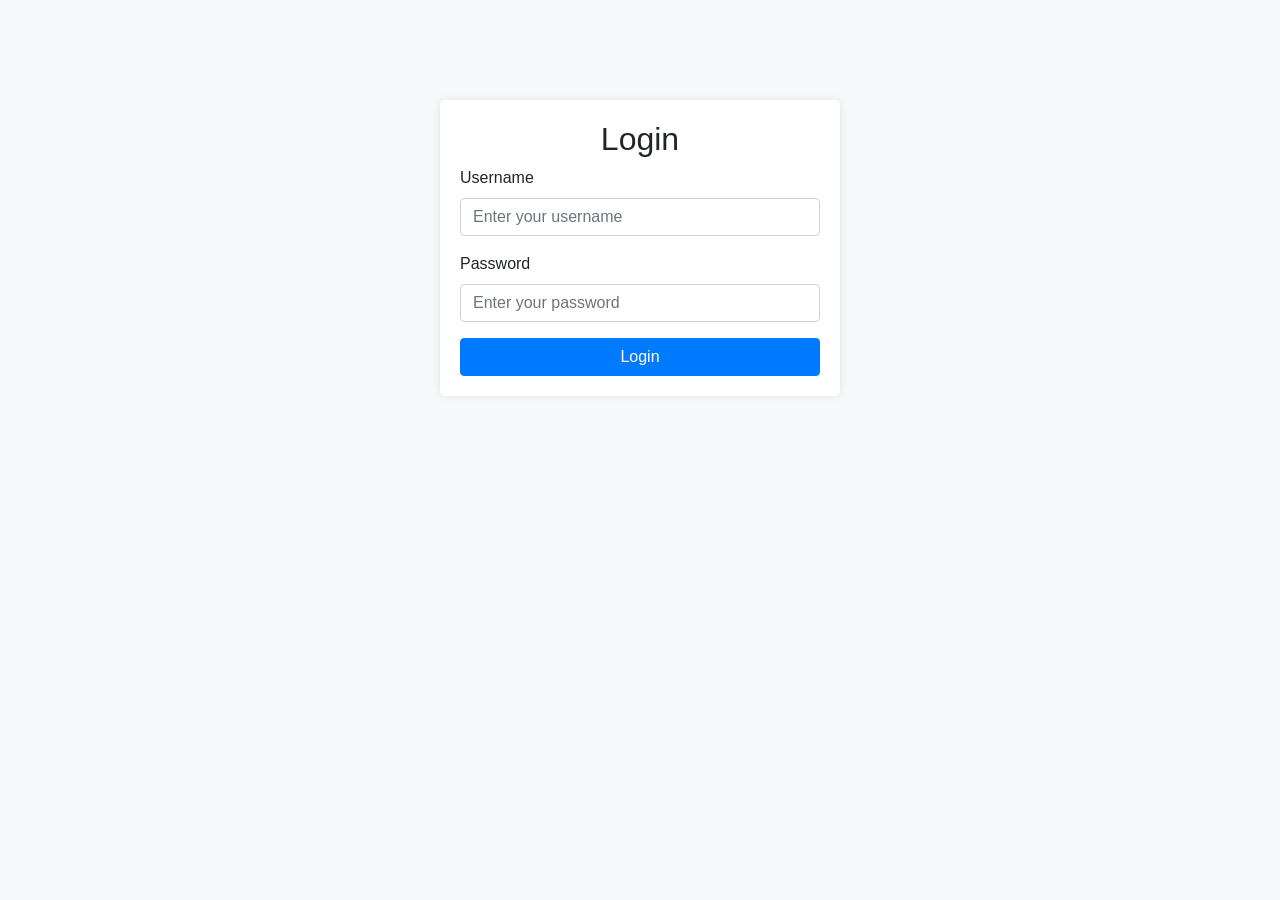
<file: login.html>
<!DOCTYPE html>
<html lang="en">
<head>
    <meta charset="UTF-8">
    <meta name="viewport" content="width=device-width, initial-scale=1.0">
    <title>Form Login</title>
    <link href="https://stackpath.bootstrapcdn.com/bootstrap/4.5.2/css/bootstrap.min.css" rel="stylesheet">
    <style>
        body {
            background-color: #f8f9fa;
        }
        .login-container {
            max-width: 400px;
            margin: 100px auto;
            padding: 20px;
            background-color: white;
            border-radius: 5px;
            box-shadow: 0 0 10px rgba(0,0,0,0.1);
        }
    </style>
</head>
<body>

<div class="login-container">
    <h2 class="text-center">Login</h2>
    <form>
        <div class="form-group">
            <label for="username">Username</label>
            <input type="text" class="form-control" id="username" placeholder="Enter your username" required>
        </div>
        <div class="form-group">
            <label for="password">Password</label>
            <input type="password" class="form-control" id="password" placeholder="Enter your password" required>
        </div>
        <button type="submit" class="btn btn-primary btn-block">Login</button>
        
    </form>
</div>

<script src="https://code.jquery.com/jquery-3.5.1.slim.min.js"></script>
<script src="https://cdn.jsdelivr.net/npm/@popperjs/core@2.11.6/dist/umd/popper.min.js"></script>
<script src="https://stackpath.bootstrapcdn.com/bootstrap/4.5.2/js/bootstrap.min.js"></script>
</body>
</html>
</file>
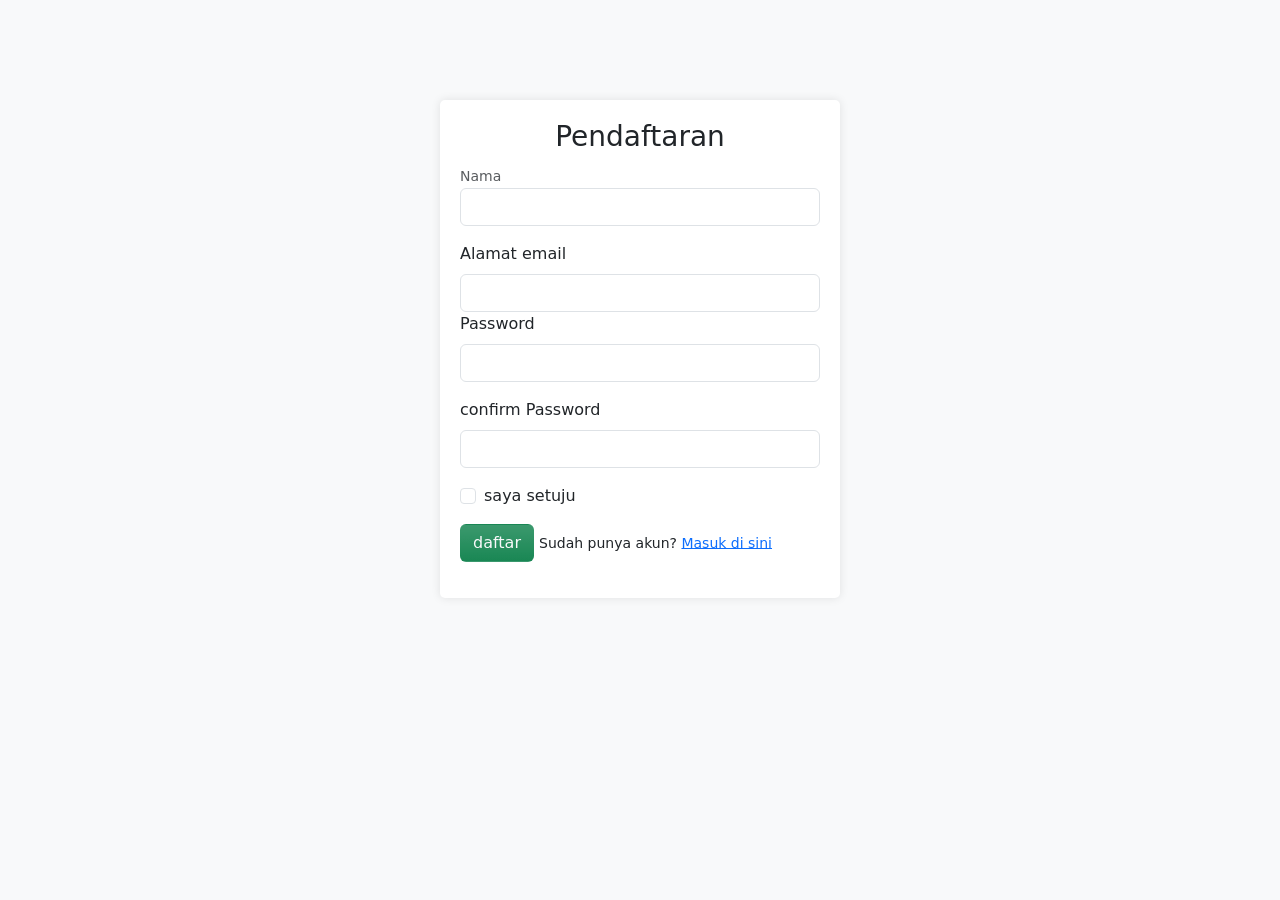
<file: register.html>
<!doctype html>
<html lang="en">
  <head>
    <meta charset="utf-8">
    <meta name="viewport" content="width=device-width, initial-scale=1">
    <title>Register</title>
    <link href="https://cdn.jsdelivr.net/npm/bootstrap@5.3.3/dist/css/bootstrap.min.css" rel="stylesheet">
    <style>
         body {
            background-color: #f8f9fa;
        }
        .Register-container {
          max-width: 400px;
            margin: 100px auto;
            padding: 20px;
            background-color: white;
            border-radius: 5px;
            box-shadow: 0 0 10px rgba(0,0,0,0.1);
        }

    </style>
  </head>
  <body> 
 <div class="Register-container">
  <h3 align="center">Pendaftaran</h3>
 <form>
    <div class="mb-3">
      <label for="exampleInputName1" class="form-text fw-medium" >Nama</label>
      <input type="email" class="form-control" id="exampleInputName1">
      
    </div>
    <div class="mb-3">
      <label for="exampleInputEmail1" class="form-label fw-medium">Alamat email</label>
      <input type="email" class="form-control" id="exampleInputEmail1">
      
    <div class="mb-3">
      <label for="exampleInputPassword1" class="form-label fw-medium">Password</label>
      <input type="password" class="form-control" id="exampleInputPassword1">
    </div>
    <div class="mb-3">
      <label for="exampleInputPassword2" class="form-label fw-medium">confirm Password</label>
      <input type="password" class="form-control" id="exampleInputPassword2">
    </div>
    <div class="mb-3 form-check">
      <input type="checkbox" class="form-check-input" id="exampleCheck1">
      <label class="form-check-label fw-medium" for="exampleCheck1">saya setuju </label>
    </div>
      <button type="submit" class="btn  bg-success bg-gradient fw-mediumn text-light" >daftar</button>
    <small>Sudah punya akun? <a href="login.html">Masuk di sini</a></small>
  </form>
</div>


<script src="https://cdn.jsdelivr.net/npm/bootstrap@5.3.3/dist/js/bootstrap.bundle.min.js" integrity="sha384-YvpcrYf0tY3lHB60NNkmXc5s9fDVZLESaAA55NDzOxhy9GkcIdslK1eN7N6jIeHz" crossorigin="anonymous"></script>
<script src="https://cdn.jsdelivr.net/npm/@popperjs/core@2.11.8/dist/umd/popper.min.js" integrity="sha384-I7E8VVD/ismYTF4hNIPjVp/Zjvgyol6VFvRkX/vR+Vc4jQkC+hVqc2pM8ODewa9r" crossorigin="anonymous"></script>
<script src="https://cdn.jsdelivr.net/npm/bootstrap@5.3.3/dist/js/bootstrap.min.js" integrity="sha384-0pUGZvbkm6XF6gxjEnlmuGrJXVbNuzT9qBBavbLwCsOGabYfZo0T0to5eqruptLy" crossorigin="anonymous"></script> 
</body>
</html>
</file>
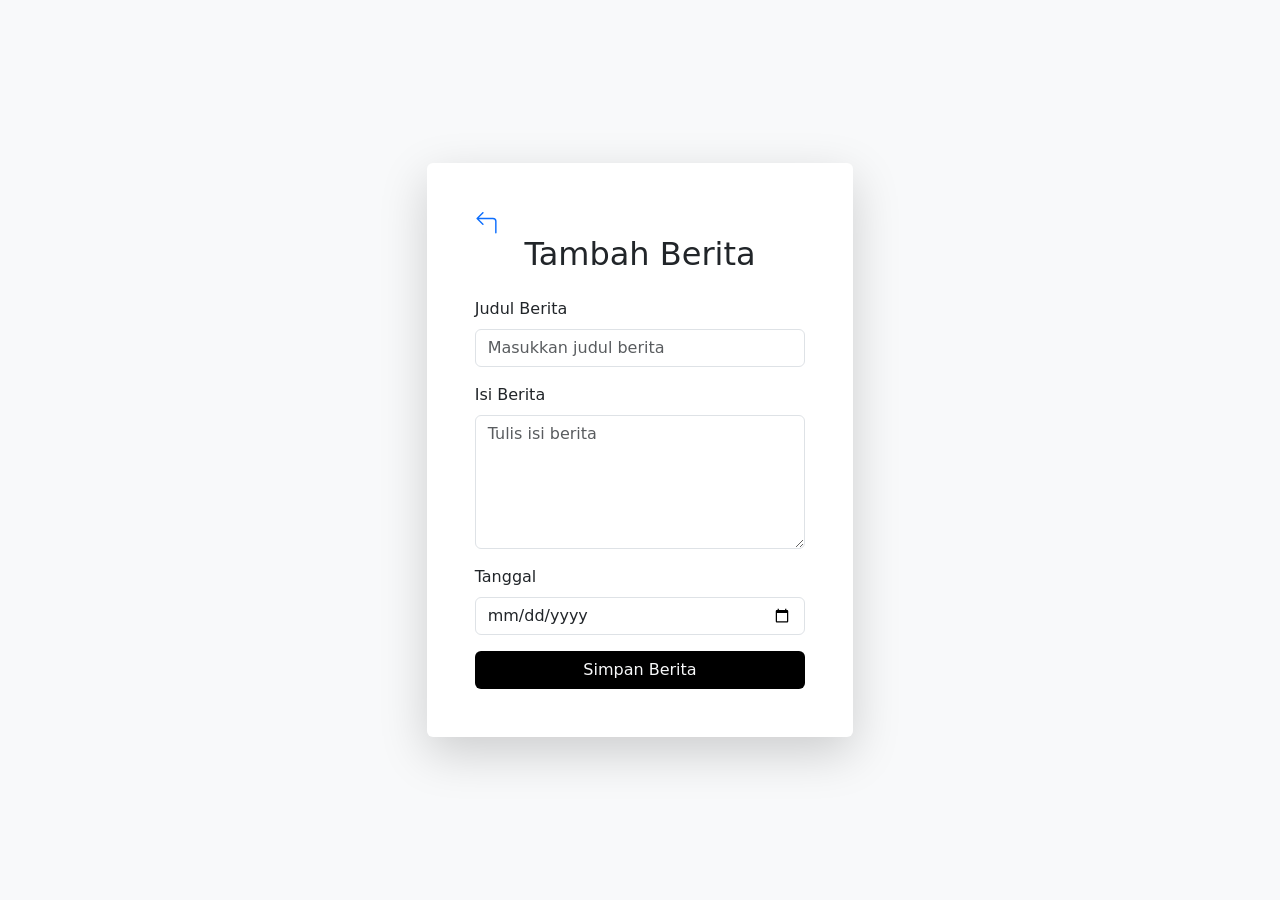
<file: Tambah_Berita.html>
<!doctype html>
<html lang="id">
  <head>
    <meta charset="utf-8">
    <meta name="viewport" content="width=device-width, initial-scale=1">
    <title>Tambah Berita</title>
    <link href="https://cdn.jsdelivr.net/npm/bootstrap@5.3.3/dist/css/bootstrap.min.css" rel="stylesheet" integrity="sha384-QWTKZyjpPEjISv5WaRU9OFeRpok6YctnYmDr5pNlyT2bRjXh0JMhjY6hW+ALEwIH" crossorigin="anonymous">
    <style>
      body {
        background-color: #f8f9fa; /* Opsional: memberikan latar belakang abu-abu muda */
      }
      .back-icon {
        position: absolute;
        top: -20px;
        left: -20px;
        font-size: 24px;
        color: #dc3545;
        text-decoration: none;
      }
      .form-container {
        position: relative; /* Agar posisi icon back mengacu pada container ini */
      }
    </style>
  </head>
  <body class="d-flex justify-content-center align-items-center vh-100">
    <div class="col-md-6 col-lg-4 rounded shadow-lg p-5 bg-white form-container">
      <a href="index.php">
      <svg xmlns="http://www.w3.org/2000/svg" width="23" height="23" fill="currentColor" class="bi bi-arrow-90deg-left" viewBox="0 0 16 16">
        <path fill-rule="evenodd" d="M1.146 4.854a.5.5 0 0 1 0-.708l4-4a.5.5 0 1 1 .708.708L2.707 4H12.5A2.5 2.5 0 0 1 15 6.5v8a.5.5 0 0 1-1 0v-8A1.5 1.5 0 0 0 12.5 5H2.707l3.147 3.146a.5.5 0 1 1-.708.708z"/>
      </svg></a>

      <h2 class="text-center mb-4">Tambah Berita</h2>
      <form>
        <div class="mb-3">
          <label for="judulBerita" class="form-label">Judul Berita</label>
          <input type="text" class="form-control" id="judulBerita" placeholder="Masukkan judul berita">
        </div>
        <div class="mb-3">
          <label for="isiBerita" class="form-label">Isi Berita</label>
          <textarea class="form-control" id="isiBerita" rows="5" placeholder="Tulis isi berita"></textarea>
        </div>
        <div class="mb-3">
          <label for="tanggalBerita" class="form-label">Tanggal</label>
          <input type="date" class="form-control" id="tanggalBerita">
        </div>
        <button type="submit" class="btn bg-black text-light w-100">Simpan Berita</button>
      </form>
    </div>

    <script src="https://cdn.jsdelivr.net/npm/bootstrap@5.3.3/dist/js/bootstrap.bundle.min.js" integrity="sha384-YvpcrYf0tY3lHB60NNkmXc5s9fDVZLESaAA55NDzOxhy9GkcIdslK1eN7N6jIeHz" crossorigin="anonymous"></script>
  </body>
</html>
</file>
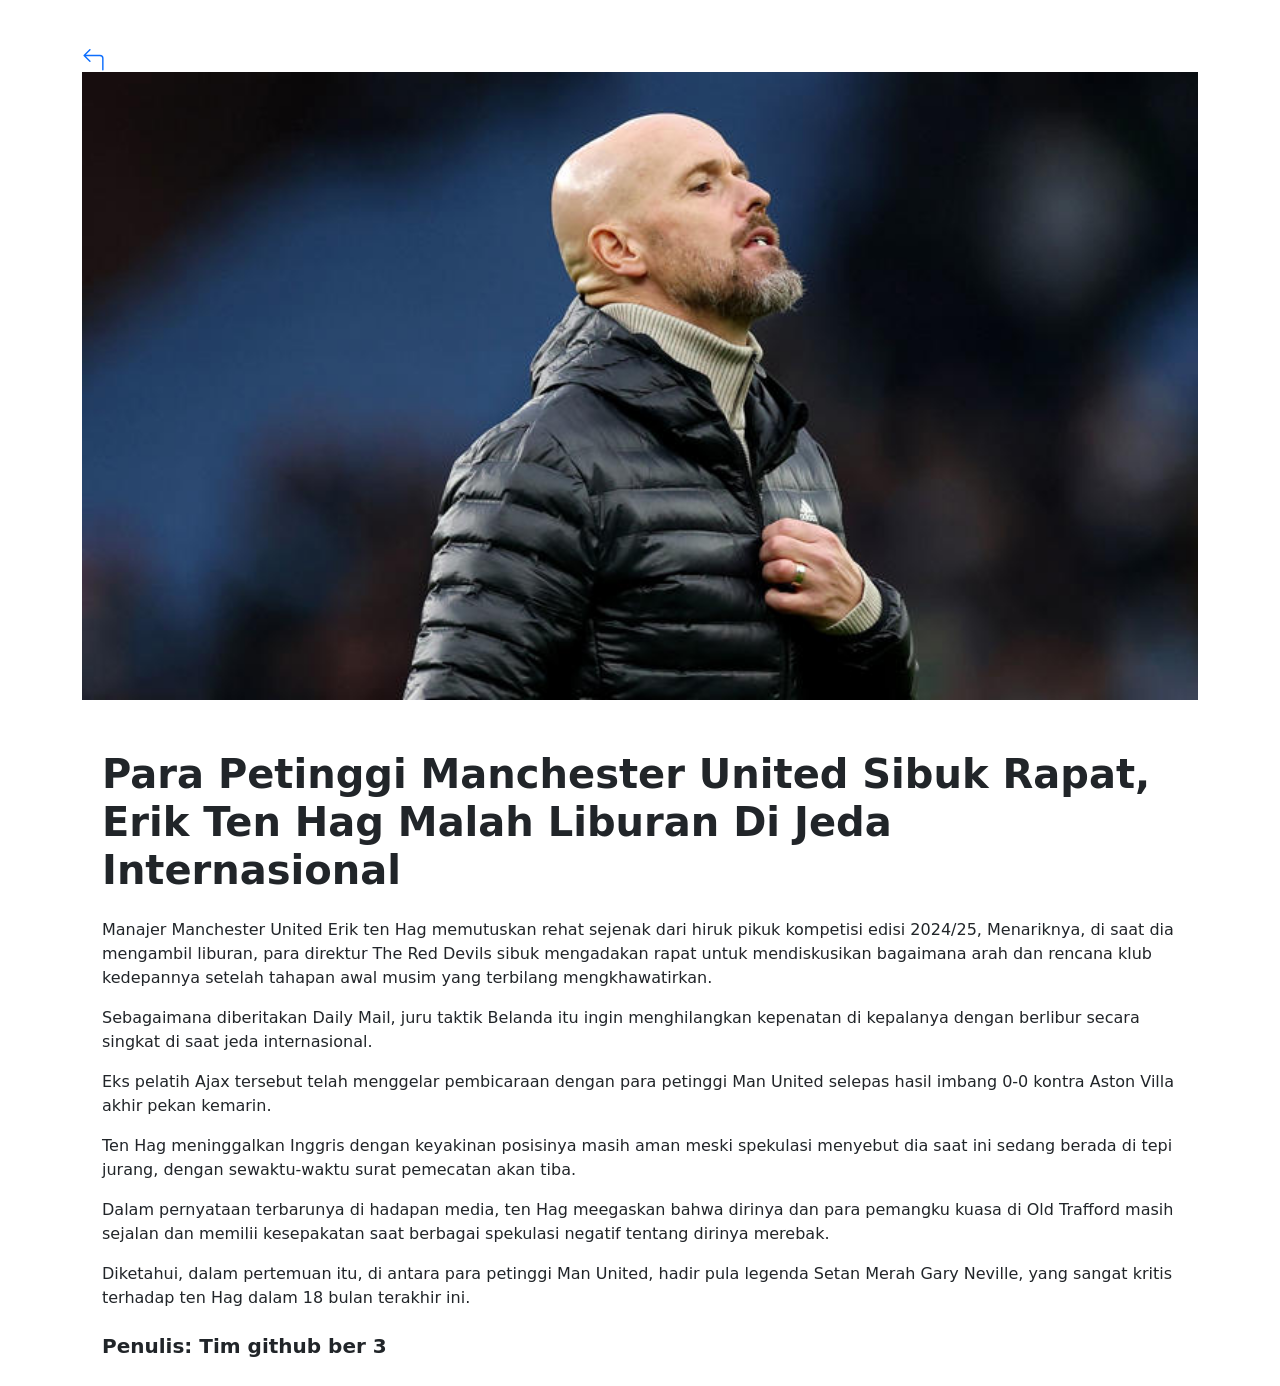
<file: isi berita/blo.html>
<!DOCTYPE html>
<html lang="id">
<head>
    <meta charset="UTF-8">
    <meta name="viewport" content="width=device-width, initial-scale=1.0">
    <meta http-equiv="X-UA-Compatible" content="IE=edge">
    <title>Detail Berita - SMKN 2 Padang</title>
    <link href="https://cdn.jsdelivr.net/npm/bootstrap@5.3.3/dist/css/bootstrap.min.css" rel="stylesheet" integrity="sha384-QWTKZyjpPEjISv5WaRU9OFeRpok6YctnYmDr5pNlyT2bRjXh0JMhjY6hW+ALEwIH" crossorigin="anonymous">
    <style>
        .article-image {
            width: 100%;
            height: auto;
        }

        .article-content {
            padding: 20px;
        }

        .article-header {
            margin-bottom: 30px;
        }

        .back-btn {
            margin-bottom: 20px;
        }
    </style>
</head>
<body>

    <div class="container mt-5">
        <a href="../index.php">            <svg xmlns="http://www.w3.org/2000/svg" width="23" height="23" fill="currentColor" class="bi bi-arrow-90deg-left" viewBox="0 0 16 16">
              <path fill-rule="evenodd" d="M1.146 4.854a.5.5 0 0 1 0-.708l4-4a.5.5 0 1 1 .708.708L2.707 4H12.5A2.5 2.5 0 0 1 15 6.5v8a.5.5 0 0 1-1 0v-8A1.5 1.5 0 0 0 12.5 5H2.707l3.147 3.146a.5.5 0 1 1-.708.708z"/>
            </svg></a>

        <!-- Gambar Berita -->
        <div class="article-header text-center">
            <img src="../assets/blo.jpeg" alt="Gambar Berita" class="img-fluid article-image">
        </div>

        <!-- Isi Artikel -->
        <div class="article-content">
            <h1 class="mb-4"><strong>Para Petinggi Manchester United Sibuk Rapat, Erik Ten Hag Malah Liburan Di Jeda Internasional</strong></h1>
            <p>
                Manajer Manchester United Erik ten Hag memutuskan rehat sejenak dari hiruk pikuk kompetisi edisi 2024/25, Menariknya, di saat dia mengambil liburan, para direktur The Red Devils sibuk mengadakan rapat untuk mendiskusikan bagaimana arah dan rencana klub kedepannya setelah tahapan awal musim yang terbilang mengkhawatirkan.            </p>
            <p>
                Sebagaimana diberitakan Daily Mail, juru taktik Belanda itu ingin menghilangkan kepenatan di kepalanya dengan berlibur secara singkat di saat jeda internasional.            </p>
            <p>
                Eks pelatih Ajax tersebut telah menggelar pembicaraan dengan para petinggi Man United selepas hasil imbang 0-0 kontra Aston Villa akhir pekan kemarin.            </p>
            <p>
                Ten Hag meninggalkan Inggris dengan keyakinan posisinya masih aman meski spekulasi menyebut dia saat ini sedang berada di tepi jurang, dengan sewaktu-waktu surat pemecatan akan tiba.            </p>
            <p>
                Dalam pernyataan terbarunya di hadapan media, ten Hag meegaskan bahwa dirinya dan para pemangku kuasa di Old Trafford masih sejalan dan memilii kesepakatan saat berbagai spekulasi negatif tentang dirinya merebak.            </p>
            <p>
                Diketahui, dalam pertemuan itu, di antara para petinggi Man United, hadir pula legenda Setan Merah Gary Neville, yang sangat kritis terhadap ten Hag dalam 18 bulan terakhir ini.            </p>

            <h5 class="mt-4"><strong>Penulis: Tim github ber 3</strong></h5>
        </div>
    </div>

    <script src="https://cdn.jsdelivr.net/npm/bootstrap@5.3.3/dist/js/bootstrap.bundle.min.js" integrity="sha384-PPkmeTRzHnRgGvbRWfjGZrlZNi5jKvjkFripRyJAKSkwSZzPA/sJrZ/z5+IFSz07" crossorigin="anonymous"></script>
</body>
</html>
</file>
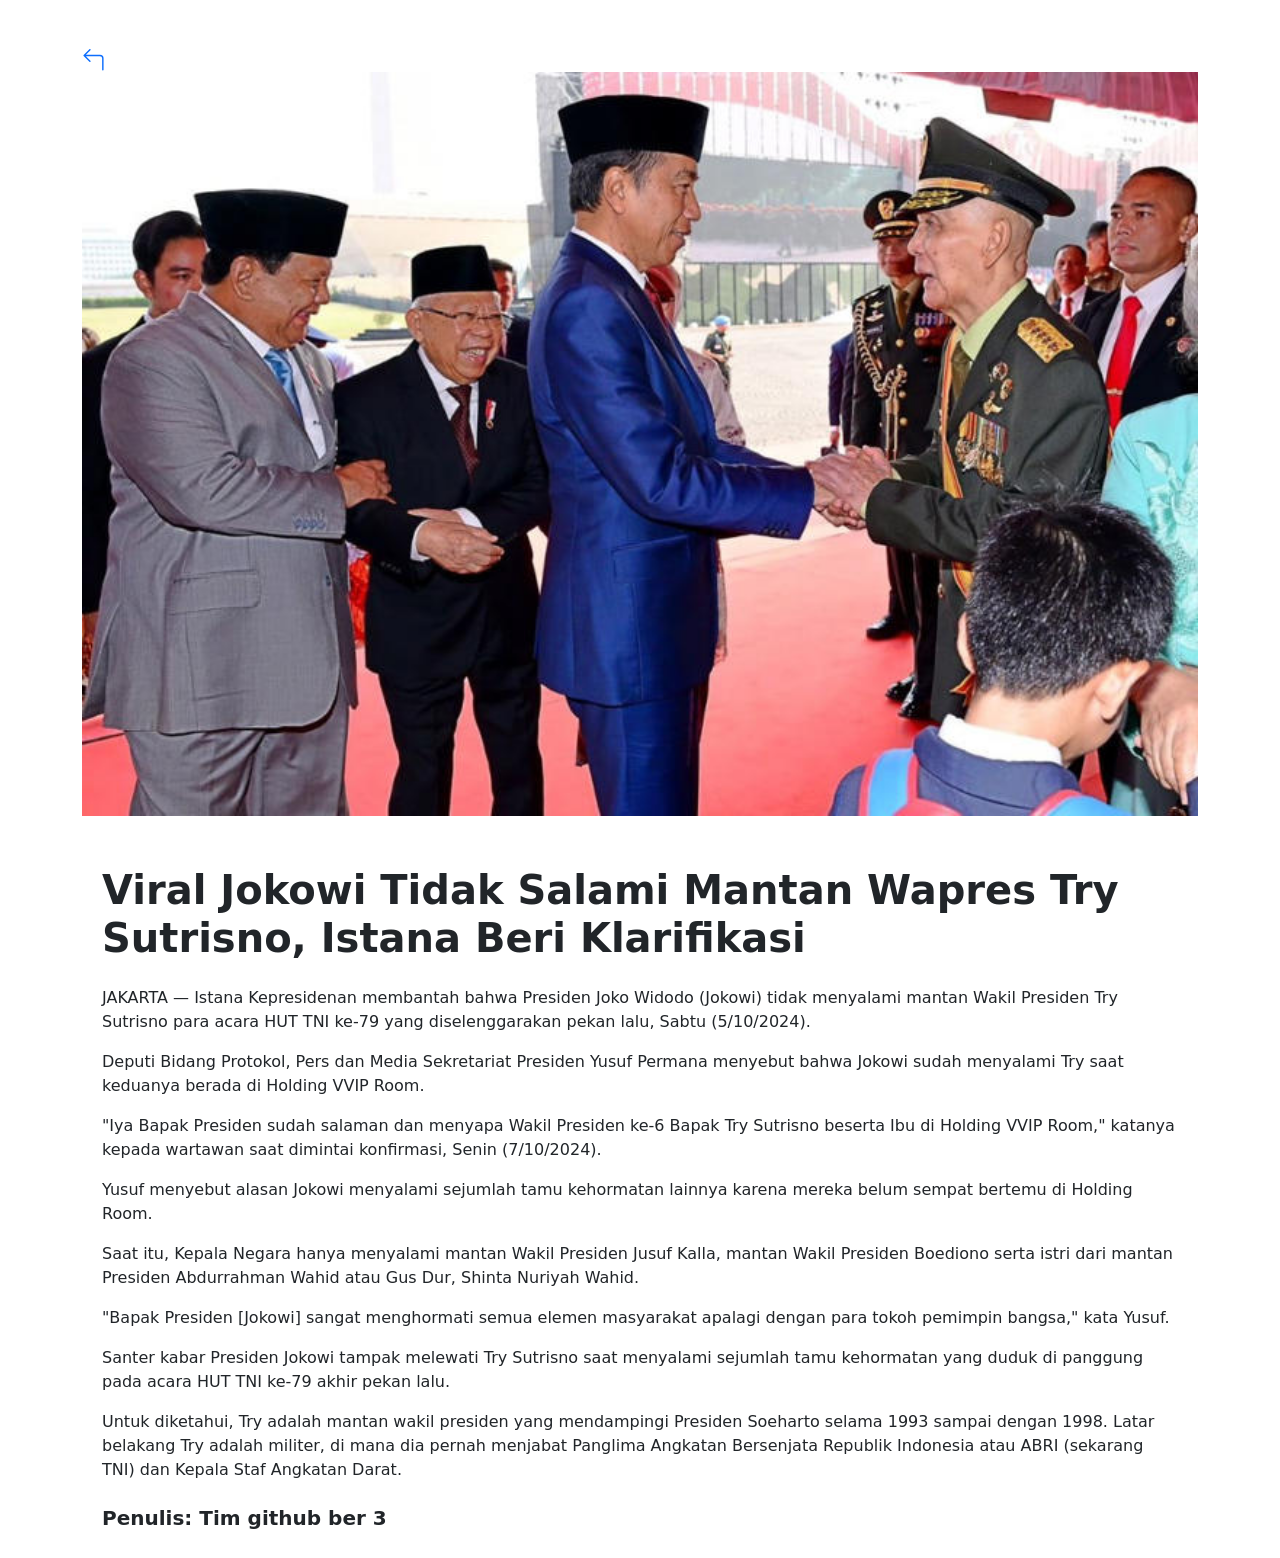
<file: isi berita/joko.html>
<!DOCTYPE html>
<html lang="id">
<head>
    <meta charset="UTF-8">
    <meta name="viewport" content="width=device-width, initial-scale=1.0">
    <meta http-equiv="X-UA-Compatible" content="IE=edge">
    <title>Detail Berita - SMKN 2 Padang</title>
    <link href="https://cdn.jsdelivr.net/npm/bootstrap@5.3.3/dist/css/bootstrap.min.css" rel="stylesheet" integrity="sha384-QWTKZyjpPEjISv5WaRU9OFeRpok6YctnYmDr5pNlyT2bRjXh0JMhjY6hW+ALEwIH" crossorigin="anonymous">
    <style>
        .article-image {
            width: 100%;
            height: auto;
        }

        .article-content {
            padding: 20px;
        }

        .article-header {
            margin-bottom: 30px;
        }

        .back-btn {
            margin-bottom: 20px;
        }
    </style>
</head>
<body>

    <div class="container mt-5">
        <a href="../index.php">            <svg xmlns="http://www.w3.org/2000/svg" width="23" height="23" fill="currentColor" class="bi bi-arrow-90deg-left" viewBox="0 0 16 16">
              <path fill-rule="evenodd" d="M1.146 4.854a.5.5 0 0 1 0-.708l4-4a.5.5 0 1 1 .708.708L2.707 4H12.5A2.5 2.5 0 0 1 15 6.5v8a.5.5 0 0 1-1 0v-8A1.5 1.5 0 0 0 12.5 5H2.707l3.147 3.146a.5.5 0 1 1-.708.708z"/>
            </svg></a>

        <!-- Gambar Berita -->
        <div class="article-header text-center">
            <img src="../assets/joko.jpeg" alt="Gambar Berita" class="img-fluid article-image">
        </div>

        <!-- Isi Artikel -->
        <div class="article-content">
            <h1 class="mb-4"><strong>Viral Jokowi Tidak Salami Mantan Wapres Try Sutrisno, Istana Beri Klarifikasi</strong></h1>
            <p>
                JAKARTA — Istana Kepresidenan membantah bahwa Presiden Joko Widodo (Jokowi) tidak menyalami mantan Wakil Presiden Try Sutrisno para acara HUT TNI ke-79 yang diselenggarakan pekan lalu, Sabtu (5/10/2024). 
            </p>
            <p>
                Deputi Bidang Protokol, Pers dan Media Sekretariat Presiden Yusuf Permana menyebut bahwa Jokowi sudah menyalami Try saat keduanya berada di Holding VVIP Room. 
            </p>
            <p>
                "Iya Bapak Presiden sudah salaman dan menyapa Wakil Presiden ke-6 Bapak Try Sutrisno beserta Ibu di Holding VVIP Room," katanya kepada wartawan saat dimintai konfirmasi, Senin (7/10/2024). 
            </p>
            <p>
                Yusuf menyebut alasan Jokowi menyalami sejumlah tamu kehormatan lainnya karena mereka belum sempat bertemu di Holding Room.
            </p>
            <p>
                Saat itu, Kepala Negara hanya menyalami mantan Wakil Presiden Jusuf Kalla, mantan Wakil Presiden Boediono serta istri dari mantan Presiden Abdurrahman Wahid atau Gus Dur, Shinta Nuriyah Wahid.
            </p>
            <p>
                "Bapak Presiden [Jokowi] sangat menghormati semua elemen masyarakat apalagi dengan para tokoh pemimpin bangsa," kata Yusuf. 
            </p>
            <p>
                Santer kabar Presiden Jokowi tampak melewati Try Sutrisno saat menyalami sejumlah tamu kehormatan yang duduk di panggung pada acara HUT TNI ke-79 akhir pekan lalu. 
            </p>
            <p>
                Untuk diketahui, Try adalah mantan wakil presiden yang mendampingi Presiden Soeharto selama 1993 sampai dengan 1998. Latar belakang Try adalah militer, di mana dia pernah menjabat Panglima Angkatan Bersenjata Republik Indonesia atau ABRI (sekarang TNI) dan Kepala Staf Angkatan Darat.
            </p>

            <h5 class="mt-4"><strong>Penulis: Tim github ber 3</strong></h5>
        </div>
    </div>

    <script src="https://cdn.jsdelivr.net/npm/bootstrap@5.3.3/dist/js/bootstrap.bundle.min.js" integrity="sha384-PPkmeTRzHnRgGvbRWfjGZrlZNi5jKvjkFripRyJAKSkwSZzPA/sJrZ/z5+IFSz07" crossorigin="anonymous"></script>
</body>
</html>
</file>
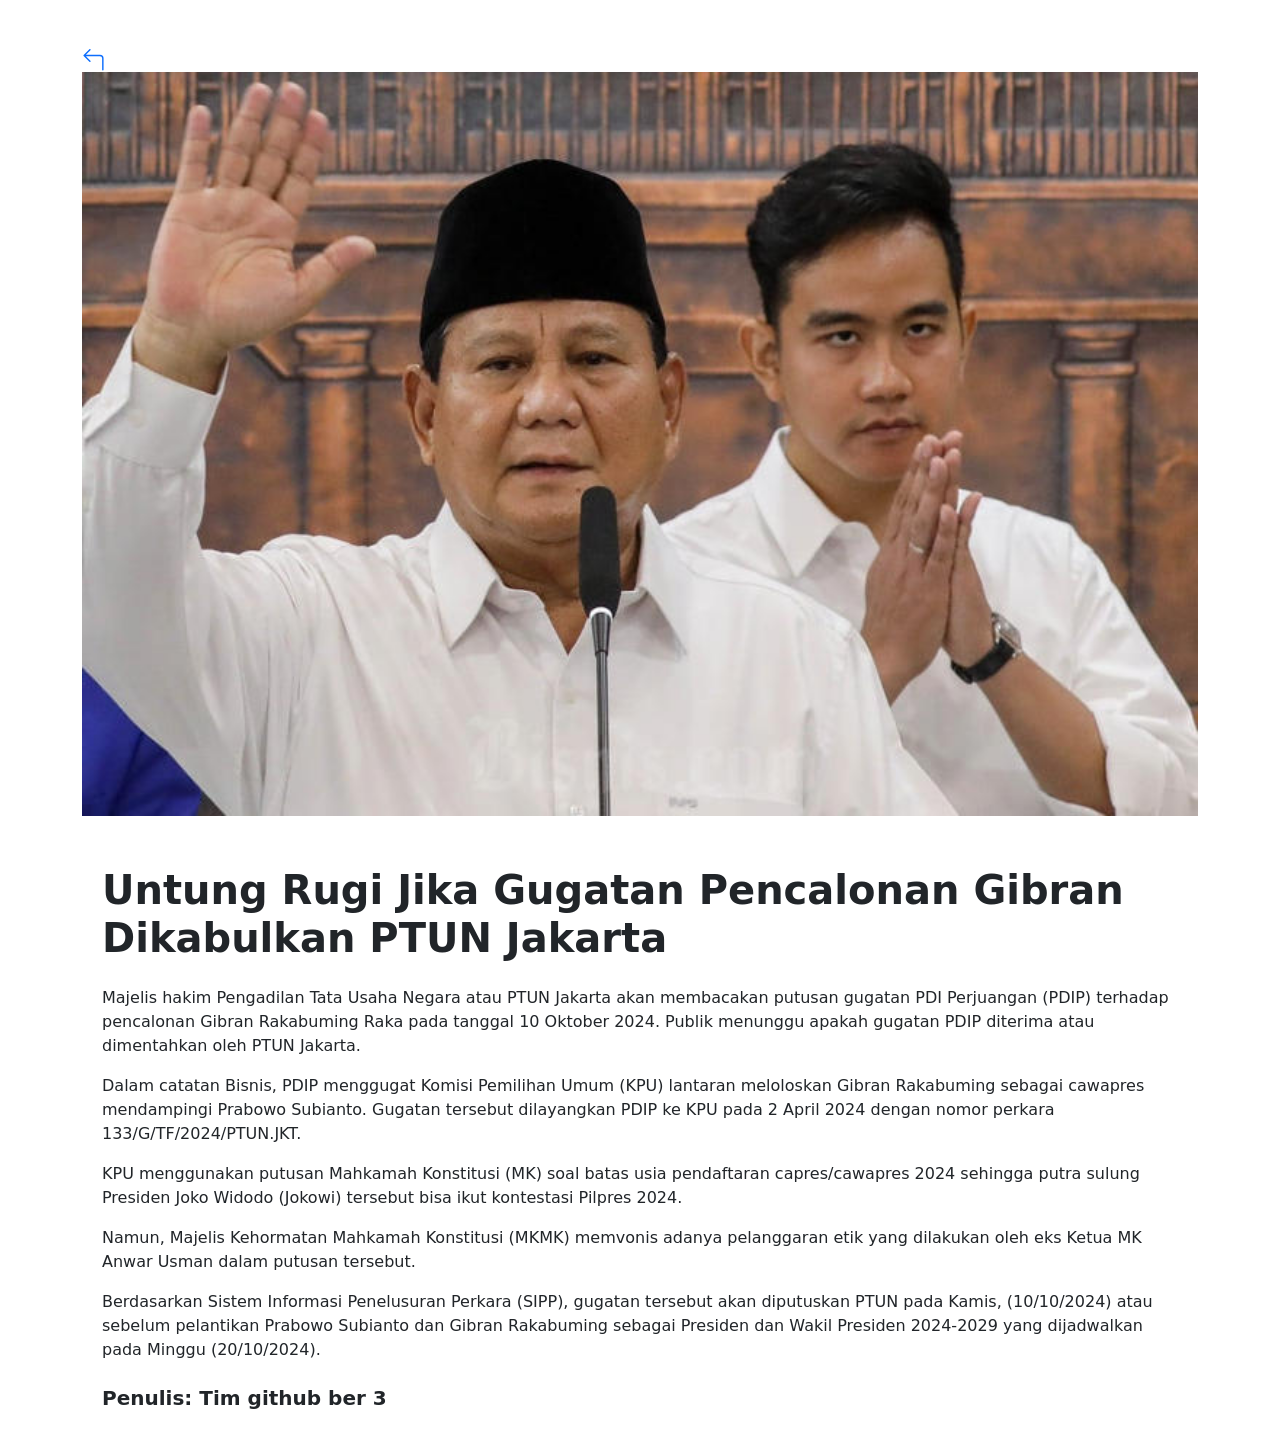
<file: isi berita/pbwo.html>
<!DOCTYPE html>
<html lang="id">
<head>
    <meta charset="UTF-8">
    <meta name="viewport" content="width=device-width, initial-scale=1.0">
    <meta http-equiv="X-UA-Compatible" content="IE=edge">
    <title>Detail Berita - SMKN 2 Padang</title>
    <link href="https://cdn.jsdelivr.net/npm/bootstrap@5.3.3/dist/css/bootstrap.min.css" rel="stylesheet" integrity="sha384-QWTKZyjpPEjISv5WaRU9OFeRpok6YctnYmDr5pNlyT2bRjXh0JMhjY6hW+ALEwIH" crossorigin="anonymous">
    <style>
        .article-image {
            width: 100%;
            height: auto;
        }

        .article-content {
            padding: 20px;
        }

        .article-header {
            margin-bottom: 30px;
        }

        .back-btn {
            margin-bottom: 20px;
        }
    </style>
</head>
<body>

    <div class="container mt-5">
        <a href="../index.php">
            <svg xmlns="http://www.w3.org/2000/svg" width="23" height="23" fill="currentColor" class="bi bi-arrow-90deg-left" viewBox="0 0 16 16">
              <path fill-rule="evenodd" d="M1.146 4.854a.5.5 0 0 1 0-.708l4-4a.5.5 0 1 1 .708.708L2.707 4H12.5A2.5 2.5 0 0 1 15 6.5v8a.5.5 0 0 1-1 0v-8A1.5 1.5 0 0 0 12.5 5H2.707l3.147 3.146a.5.5 0 1 1-.708.708z"/>
            </svg></a>

        <!-- Gambar Berita -->
        <div class="article-header text-center">
            <img src="../assets/pbwo.jpeg" alt="Gambar Berita" class="img-fluid article-image">
        </div>

        <!-- Isi Artikel -->
        <div class="article-content">
            <h1 class="mb-4"><strong>Untung Rugi Jika Gugatan Pencalonan Gibran Dikabulkan PTUN Jakarta</strong></h1>
            <p>
                Majelis hakim Pengadilan Tata Usaha Negara atau PTUN Jakarta akan membacakan putusan gugatan PDI Perjuangan (PDIP) terhadap pencalonan Gibran Rakabuming Raka pada tanggal 10 Oktober 2024. Publik menunggu apakah gugatan PDIP diterima atau dimentahkan oleh PTUN Jakarta.
            </p>
            <p>
                Dalam catatan Bisnis, PDIP menggugat Komisi Pemilihan Umum (KPU) lantaran meloloskan Gibran Rakabuming sebagai cawapres mendampingi Prabowo Subianto. Gugatan tersebut dilayangkan PDIP ke KPU pada 2 April 2024 dengan nomor perkara 133/G/TF/2024/PTUN.JKT.
            </p>
            <p>
                KPU menggunakan putusan Mahkamah Konstitusi (MK) soal batas usia pendaftaran capres/cawapres 2024 sehingga putra sulung Presiden Joko Widodo (Jokowi) tersebut bisa ikut kontestasi Pilpres 2024. 
            </p>
            <p>
                Namun, Majelis Kehormatan Mahkamah Konstitusi (MKMK) memvonis adanya pelanggaran etik yang dilakukan oleh eks Ketua MK Anwar Usman dalam putusan tersebut.
            </p>
            <p>
                Berdasarkan Sistem Informasi Penelusuran Perkara (SIPP), gugatan tersebut akan diputuskan PTUN pada Kamis, (10/10/2024) atau sebelum pelantikan Prabowo Subianto dan Gibran Rakabuming sebagai Presiden dan Wakil Presiden 2024-2029 yang dijadwalkan pada Minggu (20/10/2024).
            </p>
            <h5 class="mt-4"><strong>Penulis: Tim github ber 3</strong></h5>
        </div>
    </div>

    <script src="https://cdn.jsdelivr.net/npm/bootstrap@5.3.3/dist/js/bootstrap.bundle.min.js" integrity="sha384-PPkmeTRzHnRgGvbRWfjGZrlZNi5jKvjkFripRyJAKSkwSZzPA/sJrZ/z5+IFSz07" crossorigin="anonymous"></script>
</body>
</html>
</file>
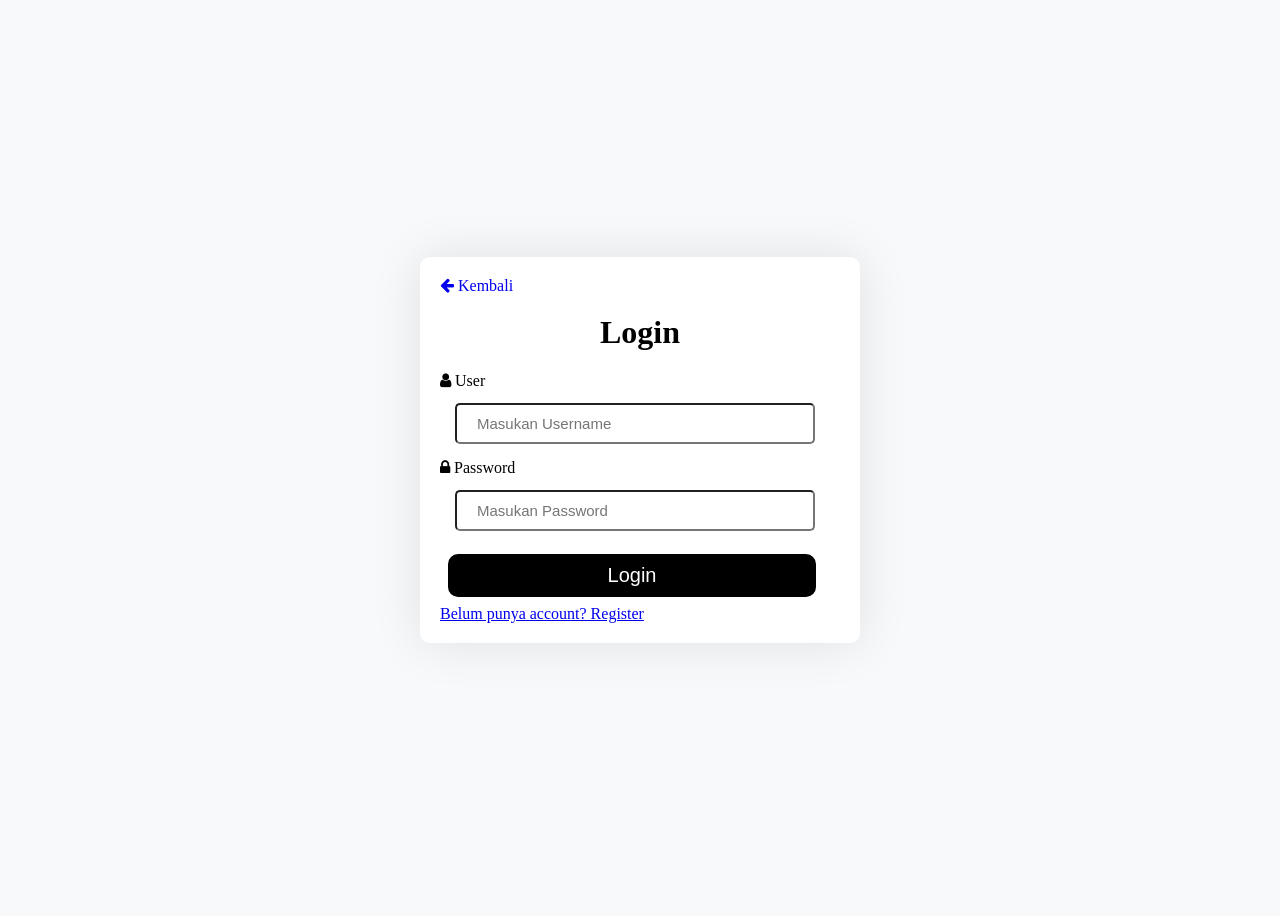
<file: pages/login.html>
<html lang="en">
<head>
    <meta charset="UTF-8">
    <meta name="viewport" content="width=device-width, initial-scale=1.0">
    <link rel="stylesheet" href="https://cdnjs.cloudflare.com/ajax/libs/font-awesome/4.7.0/css/font-awesome.min.css">
    <title>Login</title>
    <link rel="stylesheet" href="../css/login.css">

</head>
<body>
    <div class="goblok">
        <form>
            <div class="anjay">
                <a href="../index.php"><i class="fa fa-arrow-left"> Kembali</i></a>
            </div>
            <h1>Login</h1>
            <div class="uwu">
                <i class="fa fa-user"> User</i>
                   <input type="text" placeholder="Masukan Username" required>
                        <i class="fa fa-lock"> Password</i>
                        <input type="password" placeholder="Masukan Password" required>
                   <input type="submit" value="Login">
                <a href="register.html">Belum punya account? Register</a>
            </div>
        </form>
    </div>
</body>
</html>
</file>
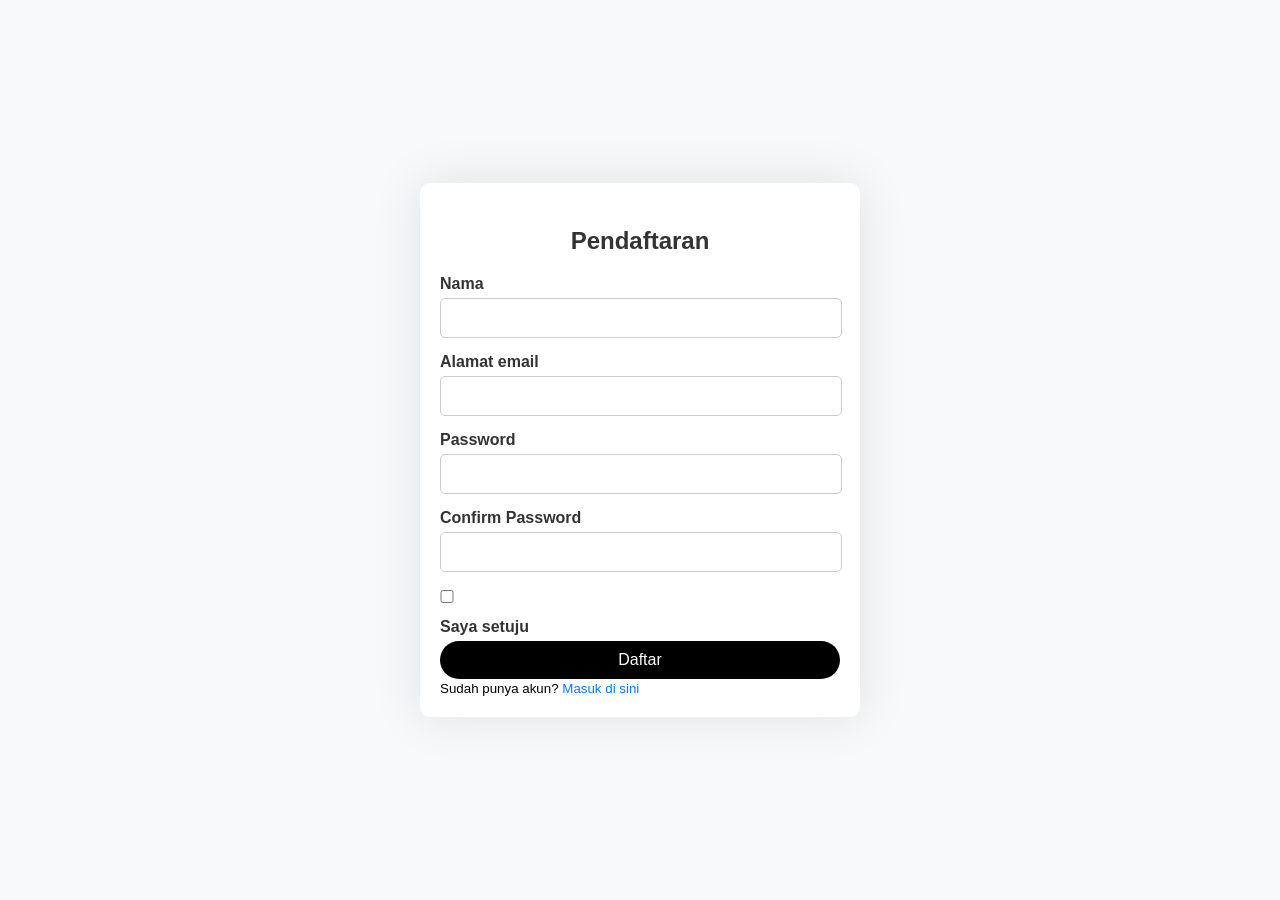
<file: pages/register.html>
<!doctype html>
<html lang="en">
  <head>
    <meta charset="utf-8">
    <meta name="viewport" content="width=device-width, initial-scale=1">
    <title>Register</title>
    <link rel="stylesheet" href="../css/regis.css">
    
  </head>
  <body> 
    <div class="Register-container">
      <h3>Pendaftaran</h3>
      <form>
        <label for="exampleInputName1">Nama</label>
        <input type="text" id="exampleInputName1">
    
        <label for="exampleInputEmail1">Alamat email</label>
        <input type="email" id="exampleInputEmail1">
    
        <label for="exampleInputPassword1">Password</label>
        <input type="password" id="exampleInputPassword1">
    
        <label for="exampleInputPassword2">Confirm Password</label>
        <input type="password" id="exampleInputPassword2">
    
        <div class="form-check">
          <input type="checkbox" id="exampleCheck1">
          <label for="exampleCheck1">Saya setuju</label>
        </div>
    
        <button type="submit" class="btn-daftar">Daftar</button>
    
        <small>Sudah punya akun? <a href="login.html">Masuk di sini</a></small>
      </form>
    </div>
    
  </body>
</html>
</file>
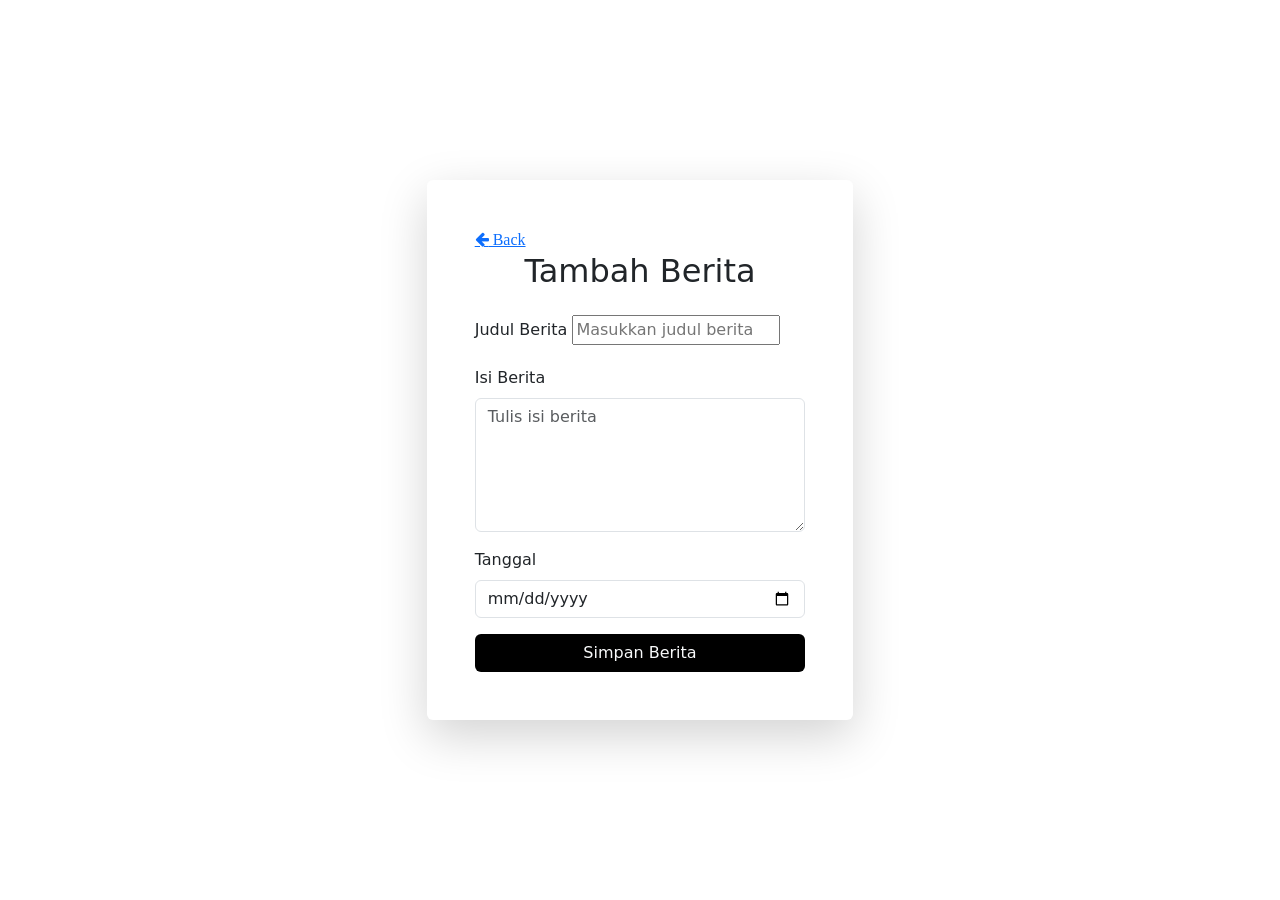
<file: pages/Tambah_Berita.html>
<!doctype html>
<html lang="id">
  <head>
    <meta charset="utf-8">
    <meta name="viewport" content="width=device-width, initial-scale=1">
    <title>Tambah Berita</title>
    <link href="https://cdn.jsdelivr.net/npm/bootstrap@5.3.3/dist/css/bootstrap.min.css" rel="stylesheet" integrity="sha384-QWTKZyjpPEjISv5WaRU9OFeRpok6YctnYmDr5pNlyT2bRjXh0JMhjY6hW+ALEwIH" crossorigin="anonymous">
    <link rel="stylesheet" href="https://cdnjs.cloudflare.com/ajax/libs/font-awesome/4.7.0/css/font-awesome.min.css">

    <!-- <link rel="stylesheet" href="css/Tambah_Berita.css"> -->
     
  </head>
  <body class="d-flex justify-content-center align-items-center vh-100">
    <div class="col-md-6 col-lg-4 rounded shadow-lg p-5 bg-white form-container">
      <a href="../index.php" class="fa fa-arrow-left" aria-hidden="true"> Back</a>

      <h2 class="text-center mb-4">Tambah Berita</h2>
      <form>
        <div class="mb-3">
          <label for="judulBerita" class="form-label">Judul Berita</label>
          <input type="text" class="form-contro l" id="judulBerita" placeholder="Masukkan judul berita">
        </div>
        <div class="mb-3">
          <label for="isiBerita" class="form-label">Isi Berita</label>
          <textarea class="form-control" id="isiBerita" rows="5" placeholder="Tulis isi berita"></textarea>
        </div>
        <div class="mb-3">
          <label for="tanggalBerita" class="form-label">Tanggal</label>
          <input type="date" class="form-control" id="tanggalBerita">
        </div>
        <button type="submit" class="btn bg-black text-light w-100">Simpan Berita</button>
      </form>
    </div>

    <script src="https://cdn.jsdelivr.net/npm/bootstrap@5.3.3/dist/js/bootstrap.bundle.min.js" integrity="sha384-YvpcrYf0tY3lHB60NNkmXc5s9fDVZLESaAA55NDzOxhy9GkcIdslK1eN7N6jIeHz" crossorigin="anonymous"></script>
  </body>
</html>
</file>
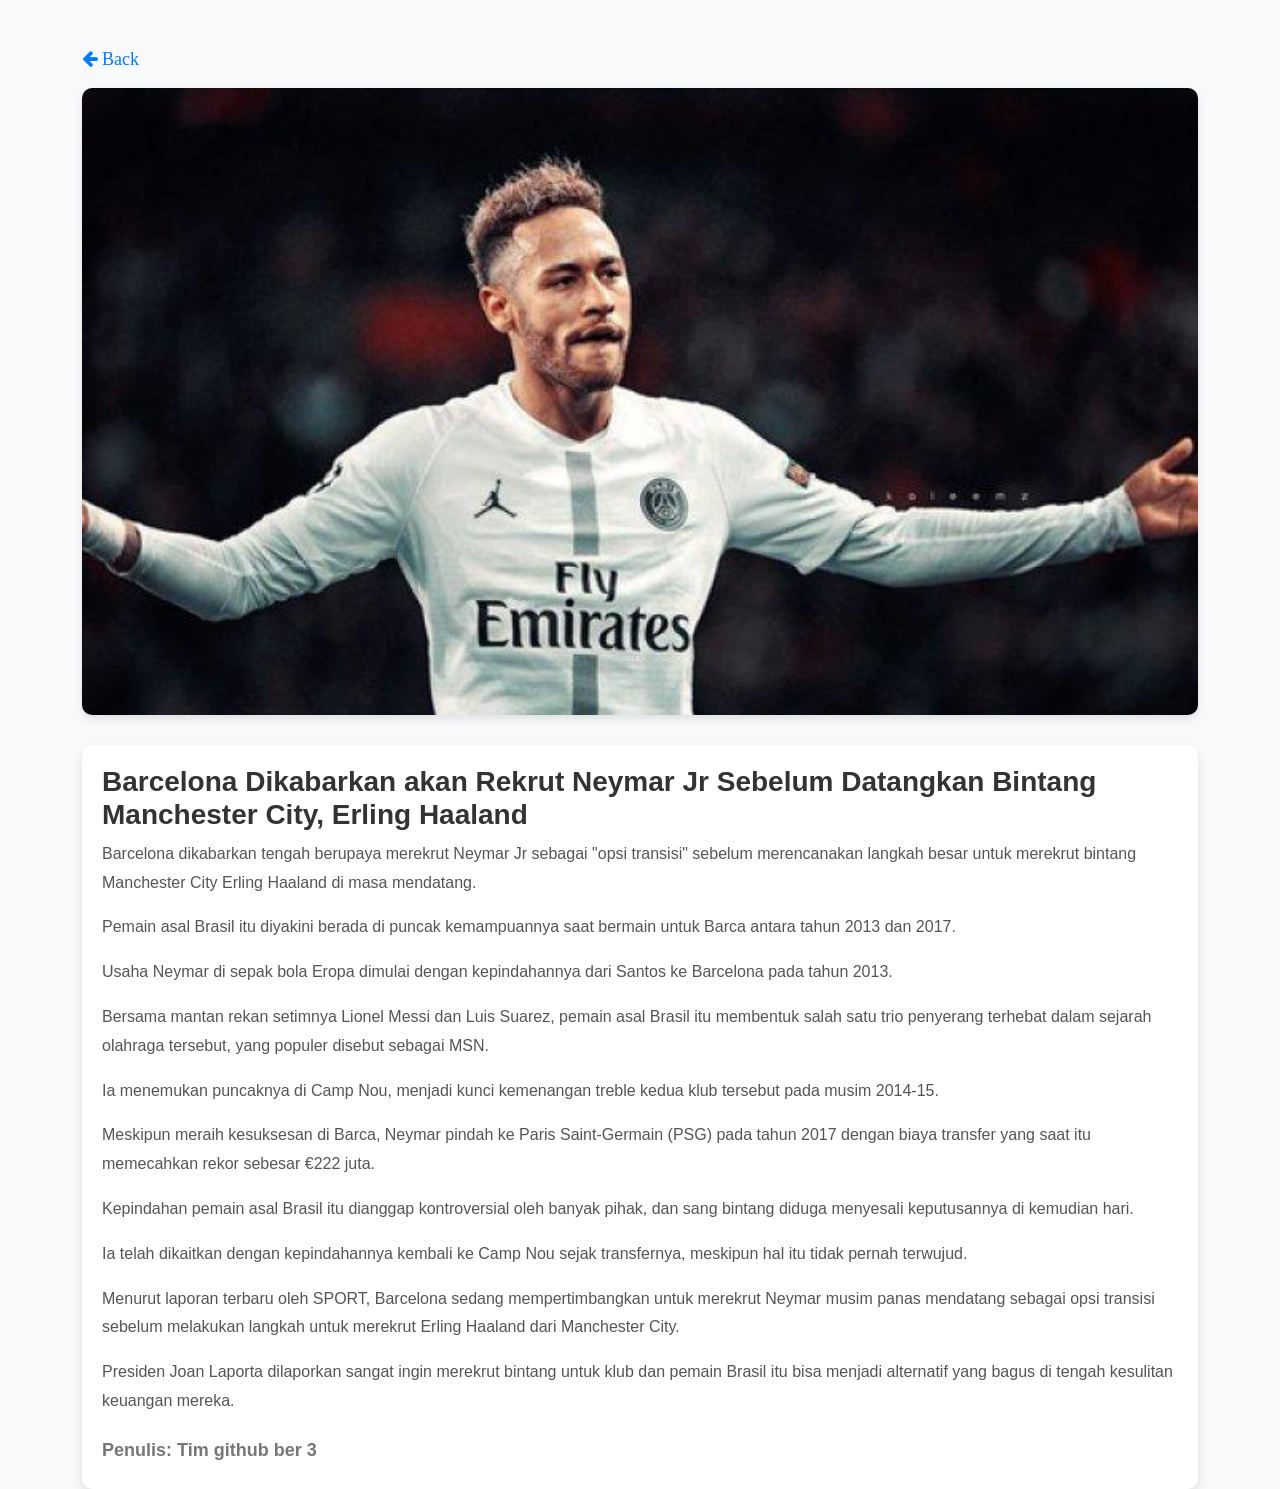
<file: pages/isi berita/bla.html>
<!DOCTYPE html>
<html lang="id">
<head>
    <meta charset="UTF-8">
    <meta name="viewport" content="width=device-width, initial-scale=1.0">
    <meta http-equiv="X-UA-Compatible" content="IE=edge">
    <title>Info Bola</title>
    <link href="https://cdn.jsdelivr.net/npm/bootstrap@5.3.3/dist/css/bootstrap.min.css" rel="stylesheet" integrity="sha384-QWTKZyjpPEjISv5WaRU9OFeRpok6YctnYmDr5pNlyT2bRjXh0JMhjY6hW+ALEwIH" crossorigin="anonymous">
    <link rel="stylesheet" href="https://cdnjs.cloudflare.com/ajax/libs/font-awesome/4.7.0/css/font-awesome.min.css">
    <link rel="stylesheet" href="../../css/isiberita.css">

</head>
<body>

    <div class="container mt-5">
        <a href="../../index.php" class="fa fa-arrow-left back-btn" aria-hidden="true"> Back</a>

        <!-- Gambar Berita -->
        <div class="article-header text-center">
            <img src="../../assets/bla.jpeg" alt="Gambar Berita" class="img-fluid article-image">
        </div>

        <!-- Isi Artikel -->
        <div class="article-content">
            <h1><strong>Barcelona Dikabarkan akan Rekrut Neymar Jr Sebelum Datangkan Bintang Manchester City, Erling Haaland</strong></h1>
            <p>Barcelona dikabarkan tengah berupaya merekrut Neymar Jr sebagai "opsi transisi" sebelum merencanakan langkah besar untuk merekrut bintang Manchester City Erling Haaland di masa mendatang.</p>
            <p>Pemain asal Brasil itu diyakini berada di puncak kemampuannya saat bermain untuk Barca antara tahun 2013 dan 2017.</p>
            <p>Usaha Neymar di sepak bola Eropa dimulai dengan kepindahannya dari Santos ke Barcelona pada tahun 2013.</p>
            <p>Bersama mantan rekan setimnya Lionel Messi dan Luis Suarez, pemain asal Brasil itu membentuk salah satu trio penyerang terhebat dalam sejarah olahraga tersebut, yang populer disebut sebagai MSN.</p>
            <p>Ia menemukan puncaknya di Camp Nou, menjadi kunci kemenangan treble kedua klub tersebut pada musim 2014-15.</p>
            <p>Meskipun meraih kesuksesan di Barca, Neymar pindah ke Paris Saint-Germain (PSG) pada tahun 2017 dengan biaya transfer yang saat itu memecahkan rekor sebesar €222 juta.</p>
            <p>Kepindahan pemain asal Brasil itu dianggap kontroversial oleh banyak pihak, dan sang bintang diduga menyesali keputusannya di kemudian hari.</p>
            <p>Ia telah dikaitkan dengan kepindahannya kembali ke Camp Nou sejak transfernya, meskipun hal itu tidak pernah terwujud.</p>
            <p>Menurut laporan terbaru oleh SPORT, Barcelona sedang mempertimbangkan untuk merekrut Neymar musim panas mendatang sebagai opsi transisi sebelum melakukan langkah untuk merekrut Erling Haaland dari Manchester City.</p>
            <p>Presiden Joan Laporta dilaporkan sangat ingin merekrut bintang untuk klub dan pemain Brasil itu bisa menjadi alternatif yang bagus di tengah kesulitan keuangan mereka.</p>

            <h5 class="mt-4"><strong>Penulis: Tim github ber 3</strong></h5>
        </div>
    </div>

    <script src="https://cdn.jsdelivr.net/npm/bootstrap@5.3.3/dist/js/bootstrap.bundle.min.js" integrity="sha384-PPkmeTRzHnRgGvbRWfjGZrlZNi5jKvjkFripRyJAKSkwSZzPA/sJrZ/z5+IFSz07" crossorigin="anonymous"></script>
</body>
</html>
</file>
<file: css/login.css>
body {
    background-color: #f8f9fa;
}
.goblok {
    display: flex;
    justify-content: center;
    align-items: center;
    height: 100vh;
  }

.uwu {
    text-align: left;
}
.anjay {
    text-align: left;
}

form {
    max-width: 400px;
    padding: 20px;
    background-color: white;
    border-radius: 10px;
    box-shadow: 0px 0px 50px rgba(0, 0, 0, 0.1);
    text-align: center;
    display: grid;
}
input[type="text"], input[type="password"] {
    width: 90%;
    padding: 10px;
    margin: 15px;
    border-radius: 5px;
    box-sizing: border-box;
    font-size: 15px;
    padding-left: 20px;
}

input[type="submit"] {
    width: 92%;
    background-color: #000000;
    color: white;
    padding: 10px;
    margin: 8px;
    border: none;
    border-radius: 10px;
    cursor: pointer;
    font-size: 20px;
}

input[type="submit"]:hover {
    background-color: #404040;
}
</file>
<file: css/regis.css>
/* Mengatur body agar elemen di tengah secara vertikal dan horizontal */
 body {
    display: flex;
    justify-content: center;
    align-items: center;
    height: 100vh;
    margin: 0;
    background-color: #f8f9fa;
    font-family: Arial, sans-serif;
  }

  /* Mengatur tampilan container form */
  .Register-container {
    width: 100%;
    max-width: 400px;
    padding: 20px;
    background-color: white;
    border-radius: 10px;
    box-shadow: 0px 0px 50px rgba(0, 0, 0, 0.1);
  }

  /* Mengatur judul form */
  .Register-container h3 {
    text-align: center;
    margin-bottom: 20px;
    font-size: 24px;
    color: #333;
  }

  /* Mengatur tampilan input dan label */
  .Register-container label {
    display: block;
    margin-bottom: 5px;
    font-weight: bold;
    color: #333;
  }

  .Register-container input {
    width: 95%;
    padding: 10px;
    margin-bottom: 15px;
    border: 1px solid #ccc;
    border-radius: 5px;
    font-size: 16px;
  }

  /* Mengatur tampilan checkbox */
  .form-check {
    margin-bottom: 0px;
  }

  .form-check input {
    margin-left: -183px;
  }

  /* Mengatur tampilan tombol */
  .btn-daftar {
    width: 100%;
    padding: 10px;
    background-color: black;
    color: white;
    border: none;
    border-radius: 20px;
    font-size: 16px;
    cursor: pointer;
  }

  .btn-daftar:hover {
    background-color: #333;
  }

  .Register-container small a {
    color: #007BFF;
    text-decoration: none;
  }

  .Register-container small a:hover {
    text-decoration: underline;
  }
</file>
<file: css/isiberita.css>
body {
    font-family: 'Arial', sans-serif;
    background-color: #f8f9fa;
}

.article-image {
    width: 100%;
    height: auto;
    border-radius: 10px;
    box-shadow: 0 4px 8px rgba(0, 0, 0, 0.1);
}

.article-content {
    padding: 20px;
    background-color: #ffffff;
    border-radius: 10px;
    box-shadow: 0 6px 12px rgba(0, 0, 0, 0.1);
}

.article-header {
    margin-bottom: 30px;
}

.back-btn {
    text-decoration: none;
    font-size: 18px;
    color: #007bff;
    margin-bottom: 20px;
    display: inline-block;
}

.back-btn:hover {
    color: #0056b3;
    text-decoration: underline;
}

h1 {
    font-size: 28px;
    color: #333333;
}

p {
    line-height: 1.8;
    font-size: 16px;
    color: #555555;
}

h5 {
    font-size: 18px;
    color: #777777;
}
</file>
